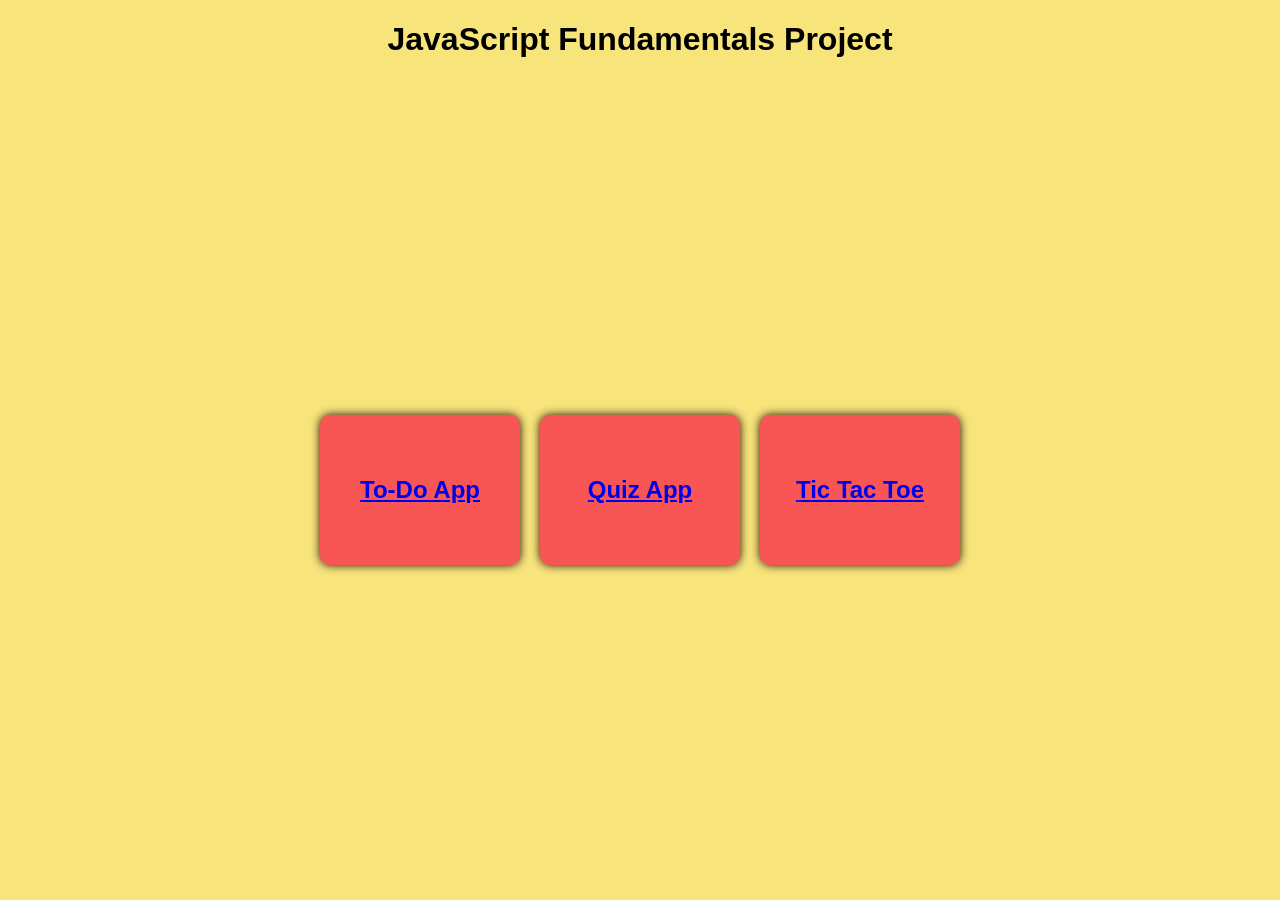
<file: index.html>
<!DOCTYPE html>
<html lang="en">
<head>
    <title>JS - DEMOS</title>
    <link rel="stylesheet" href="css/main.css">
</head>
<body>
    
    <h1>JavaScript Fundamentals Project</h1>

    <div class="container">

        <a href="pages/todo.html" class="card">
            <h2>To-Do App</h2>
        </a>

        <a href="pages/quiz.html" class="card">
            <h2>Quiz App</h2>
        </a>

        <a href="pages/tic-tac-toe.html" class="card">
            <h2>Tic Tac Toe</h2>
        </a>

    </div>
</body>
</html>
</file>
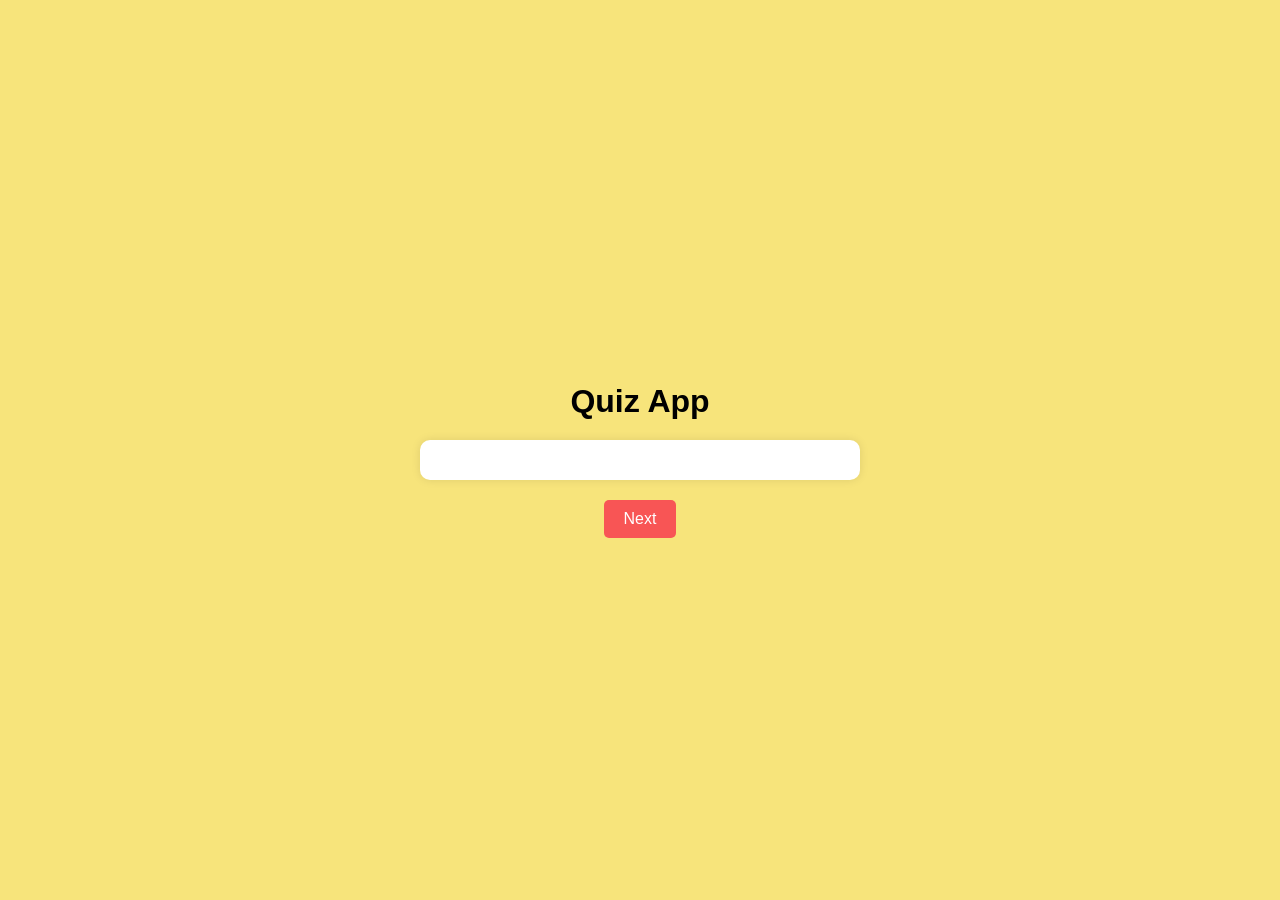
<file: pages/quiz.html>
<!DOCTYPE html>
<html lang="en">

<head>
    <meta charset="UTF-8">
    <meta name="viewport" content="width=device-width, initial-scale=1.0">
    <title>Quiz App</title>

    <link rel="stylesheet" href="../css/quiz.css">
</head>

<body>

    <h1>Quiz App</h1>

    <div id="quiz"></div>

    <button id="nextBtn">Next</button>

    <script src="../js/quiz/questions.js"></script>
    <script src="../js/quiz/quiz.js"></script>

</body>

</html>
</file>
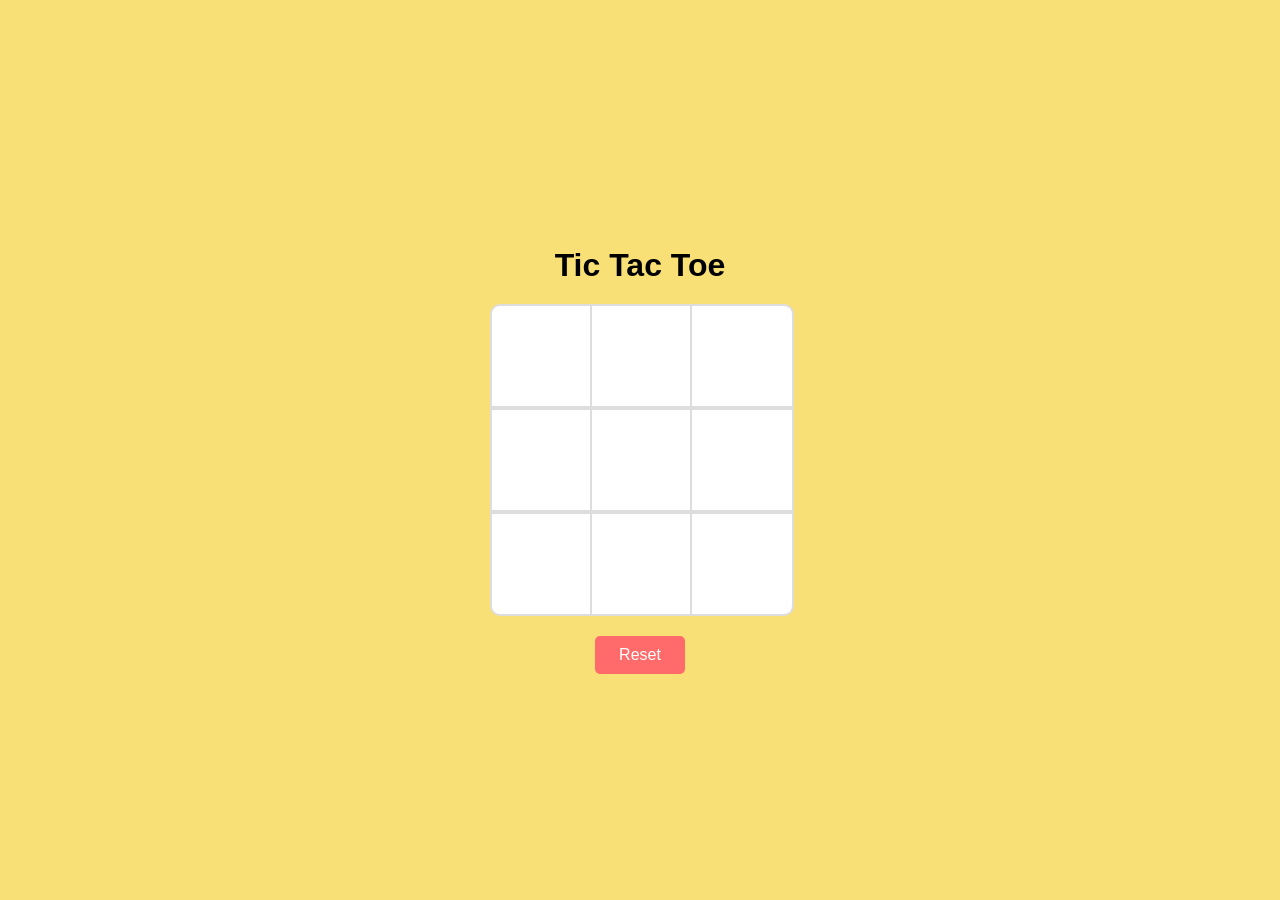
<file: pages/tic-tac-toe.html>
<!DOCTYPE html>
<html>
<head>
    <title>Tic Tac Toe</title>
    <link rel="stylesheet"
          href="../css/tic-tac-toe.css">
</head>
<body>

<h1>Tic Tac Toe</h1>

<div id="board"></div>

<button onclick="resetGame()">
Reset
</button>

<script src="../js/game/ticTacToe.js"></script>

</body>
</html>
</file>
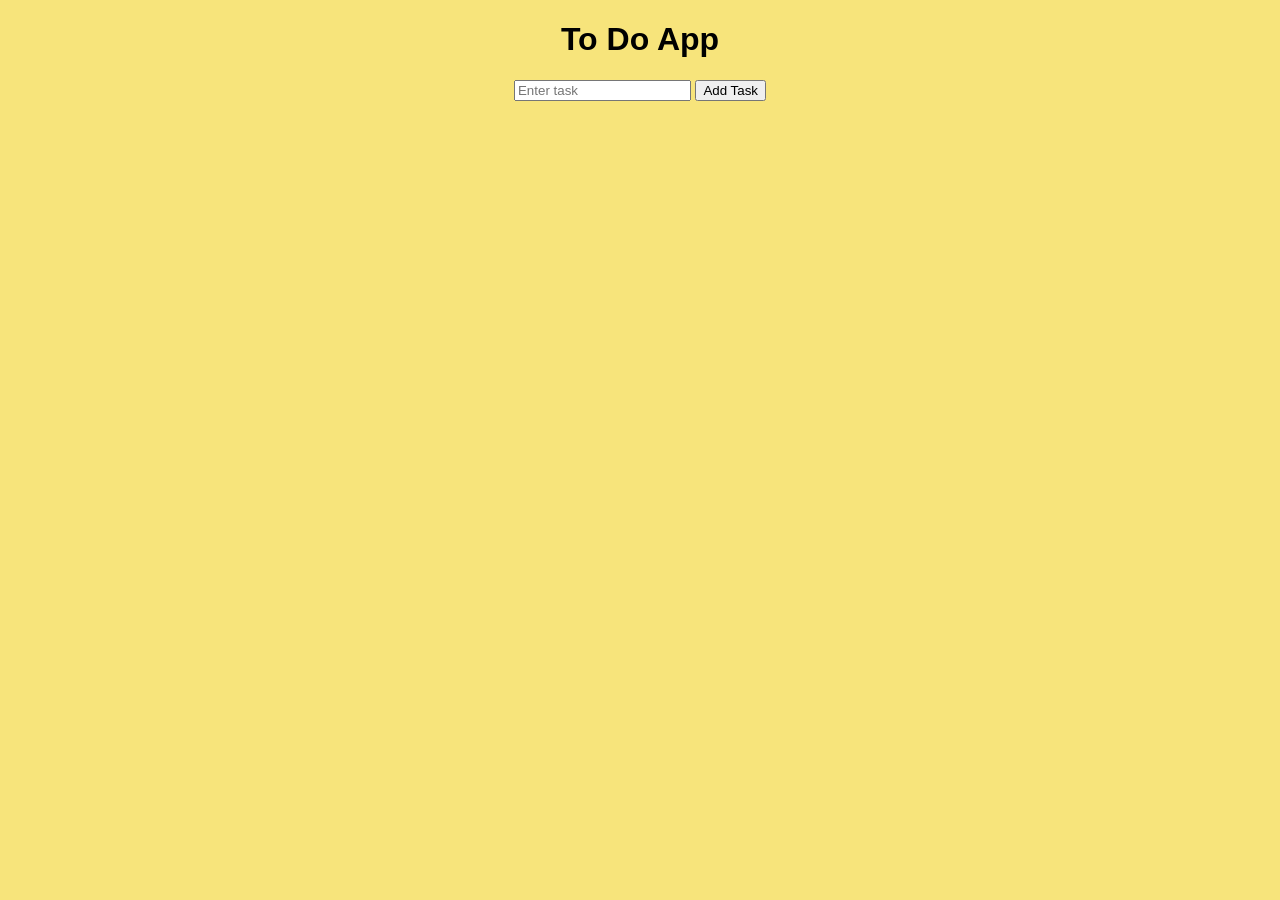
<file: pages/todo.html>
<!DOCTYPE html>
<html>
<head>
    <title>To Do App</title>
    <link rel="stylesheet" href="../css/todo.css">
</head>
<body>

<h1>To Do App</h1>

<input id="taskInput" placeholder="Enter task">
<button id="addBtn">Add Task</button>

<ul id="taskList"></ul>

<script src="../js/todo/todo.js"></script>

</body>
</html>
</file>
<file: css/main.css>
body{
    font-family:Arial;
    text-align:center;
    margin: 0;
    min-height: 100vh;
    display: flex;
    flex-direction: column;
    align-items: center;
    background:#f7e47b;
    
}

.container{
    flex: 1;               
    display: flex;
    justify-content: center; 
    align-items: center;     
    gap: 20px;
    width: 100%;
}

.card{  
    width: 200px;
    height: 150px;
    background:rgb(248, 85, 85);
    border-radius: 10px;
    display: flex;
    justify-content: center;
    align-items: center;
    box-shadow:0 0 10px rgb(32, 4, 4);
}
</file>
<file: css/quiz.css>
body {
    margin: 0;
    min-height: 100vh;

    display: flex;
    flex-direction: column;
    align-items: center;
    justify-content: center;

    font-family: Arial, sans-serif;
    background:#f7e47b;
}

h1 {
    margin-bottom: 20px;
}

#quiz {
    width: 400px;
    padding: 20px;

    background: white;
    border-radius: 10px;

    box-shadow: 0 0 10px rgba(0, 0, 0, 0.1);

    margin-bottom: 20px;
}

#quiz h3 {
    margin-bottom: 15px;
}

label {
    display: block;
    margin: 10px 0;
    cursor: pointer;
}

#nextBtn {
    padding: 10px 20px;

    border: none;
    border-radius: 5px;

    background:rgb(248, 85, 85);
    color: white;

    cursor: pointer;
    font-size: 16px;
}

#nextBtn:hover {
    background-color: rgb(248, 85, 85)
}
</file>
<file: css/tic-tac-toe.css>
body {
    margin: 0;
    min-height: 100vh;

    display: flex;
    flex-direction: column;
    align-items: center;
    justify-content: center;

    font-family: Arial, sans-serif;
    background-color: #f9e076;
}

h1 {
    margin-bottom: 20px;
    color: #000;
}

#board {
    display: grid;
    grid-template-columns: repeat(3, 100px);
    justify-content: center;
    gap: 0; 
}

.cell {
    width: 100px;
    height: 100px;

    background: white;
    border: 2px solid #ddd;

    display: flex;
    justify-content: center;
    align-items: center;

    font-size: 36px;
    font-weight: bold;
    font-family: Arial, sans-serif;
    color: #333;
    cursor: pointer;

    transition: background-color 0.2s ease;
}

.cell:hover {
    background-color: #f8f8f8;
}

.cell:nth-child(1) { border-top-left-radius: 10px; }
.cell:nth-child(3) { border-top-right-radius: 10px; }
.cell:nth-child(7) { border-bottom-left-radius: 10px; }
.cell:nth-child(9) { border-bottom-right-radius: 10px; }

button {
    margin-top: 20px;
    padding: 10px 24px;

    border: none;
    border-radius: 5px;

    background-color: #ff6b6b; /* Matches quiz red button */
    color: white;

    cursor: pointer;
    font-size: 16px;
    font-family: Arial, sans-serif;

    transition: background-color 0.2s ease;
}

button:hover {
    background-color: #ee5253;
}
</file>
<file: css/todo.css>
body{
    text-align:center;
    font-family:Arial;
    background:#f7e47b;
}

li{
    margin:10px;
}
</file>
